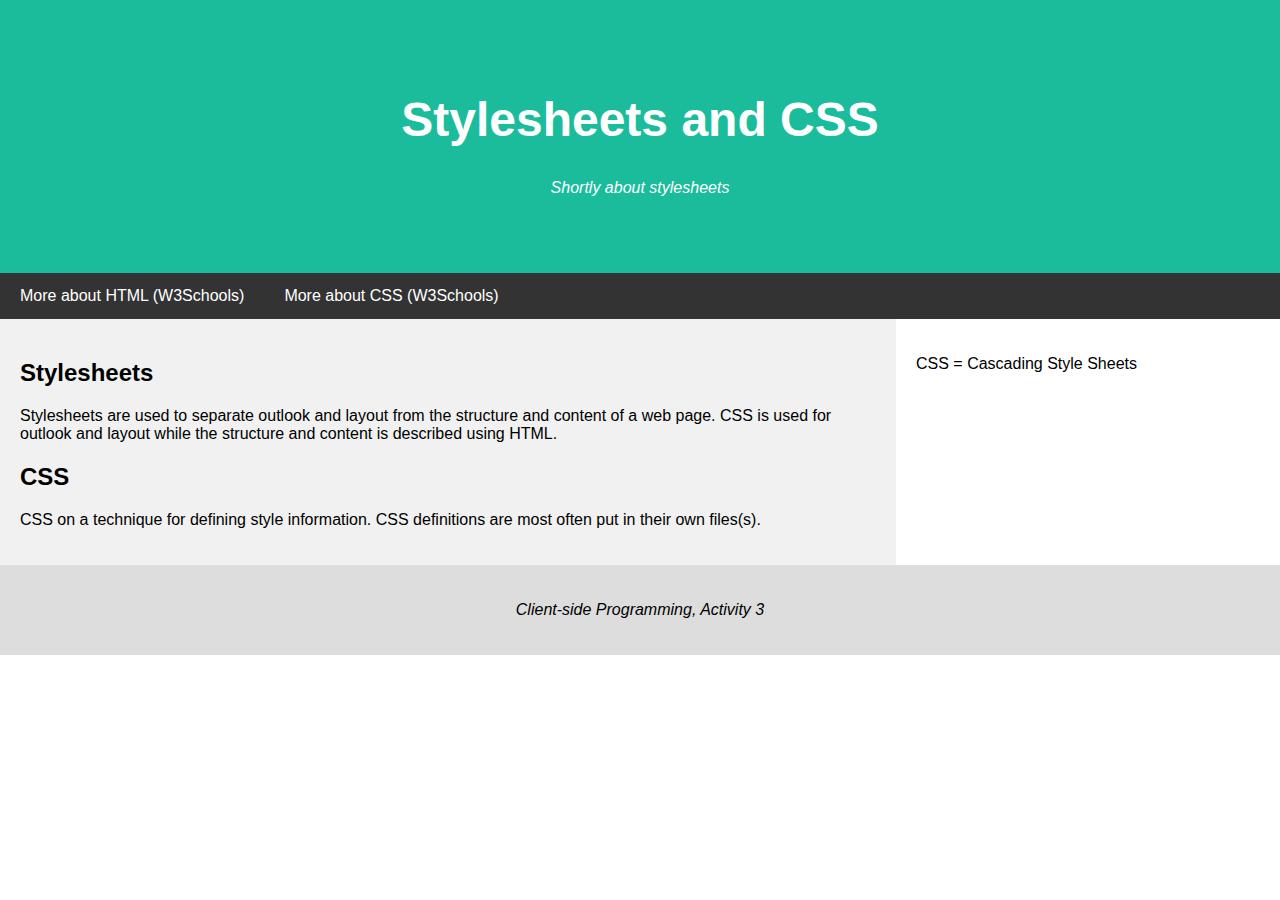
<file: aboutstylesheets.html>
<!DOCTYPE html>
<html>
<head>
    <title>Stylesheets</title>

    <!-- Remove this line to link the CSS file
    <link rel="stylesheet" href="styles.css">
    Remove this line to link the CSS file -->
    <link rel="stylesheet" href="styles.css">
    <meta charset="UTF-8">
    <meta name="viewport" content="width=device-width, initial-scale=1">
</head>

<body>

<!-- Header -->
<div class="header">
  <h1>Stylesheets and CSS</h1>
  <p class="note">Shortly about stylesheets</p>
</div>

<!-- Navigation bar -->
<div class="navbar">
    <a href="https://www.w3schools.com/html/default.asp">
        More about HTML (W3Schools)</a>
    <a href="https://www.w3schools.com/css/default.asp">
        More about CSS (W3Schools)</a>
</div>

<!-- Main content  -->
<div class="row">
  <div class="main">
    <h2>Stylesheets</h2>
        <p>Stylesheets are used to separate outlook and layout from 
	the structure and content of a web page. CSS is used for
	outlook and layout while the structure and content is
	described using HTML.</p>
    <h2>CSS</h2>
        <p>CSS on a technique for defining style information.
	CSS definitions are most often put in their own files(s).</p>
  </div>

  <div class="side">
    <p>CSS = Cascading Style Sheets</p>
  </div>
</div>

<!-- Footer -->
<div class="footer">
  <p class="note">Client-side Programming, Activity 3</p>
</div>

</body>
</html>
</file>
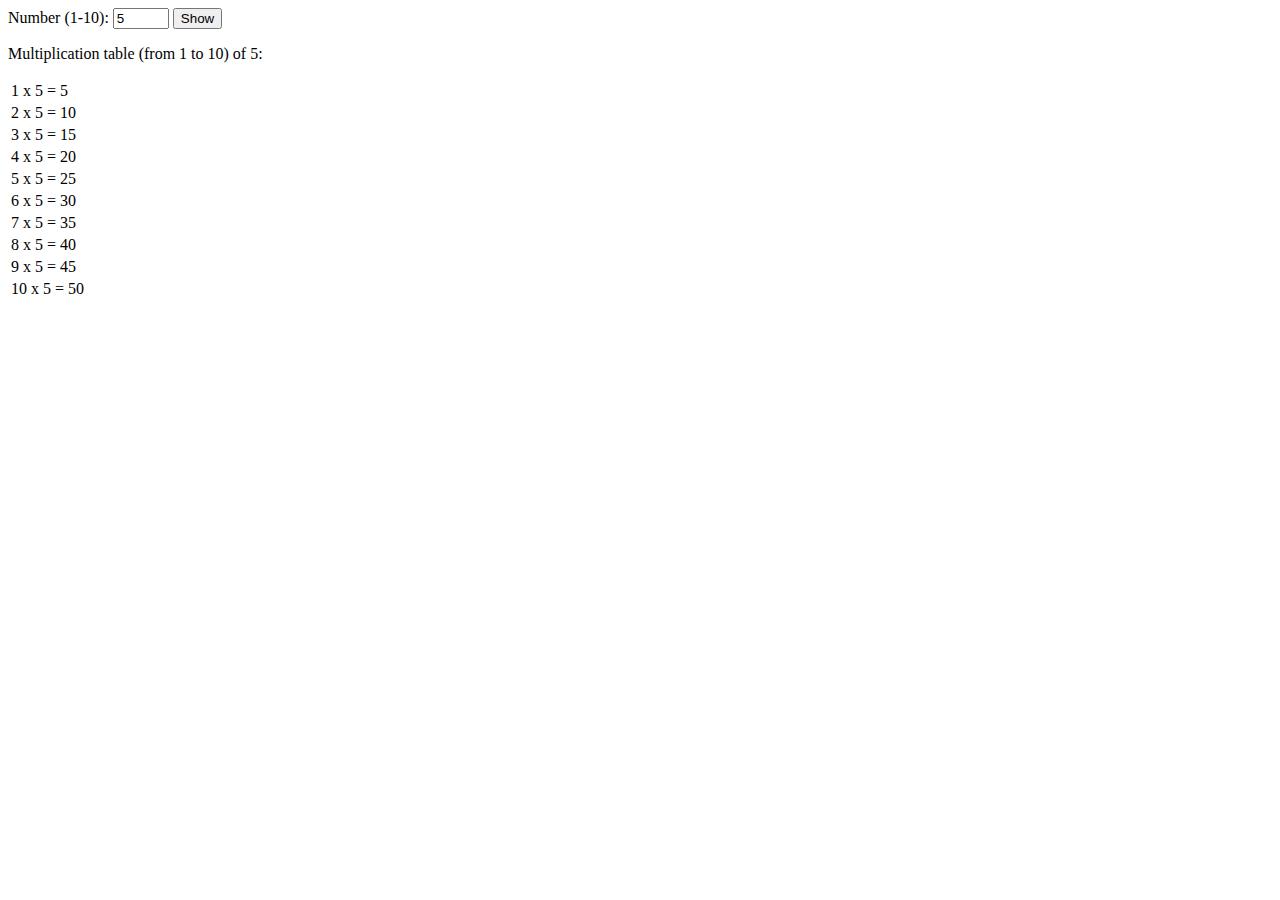
<file: multiplications.html>
<!DOCTYPE html>

<html>
    <head>
        <meta charset = "UTF-8">
        <meta name = "viewport" content = "width = device- width, initial - scale = 1.0">
        <title> Multiplications </title>
    </head>
    <body onload = "multiply(5)">
        <div id = "id">
            <form>
                <laber for = "formNumber"> Number (1-10): </laber>
                <input type = "number"  id = "number" name = "formNumber"
                    min = "1" max = "10" value = "5">
                <input  onclick = "multiply(document.getElementById('number').value);" 
                    type = "button" id = "button" name = "formButton"
                    value = "Show">
            </form>
        </div>
        
        <div id = "multiplicationTable">
            <p> JavaScript is disabled or something else went wrong. </p>
        </div>

        <script>
            function multiply(number) {
                let output = "";

                if(number >= 1 && number <= 10){
                    output = "<p> Multiplication table (from 1 to 10) of " 
                        + number + ": </p>";
                    
                        output = output + "<table>";
                        for(let i = 0; i < 10; i++) {
                            output = output +  "<tr>";
                            output = output + "<td>" 
                                + (i + 1) + " x " + number + " = "
                                + ((i + 1) * number)
                                + "</td>";
                            output = output + "</tr>";
                        }

                        output = output + "<table>";
                    }
                else {
                    output = "<p> Give a number from 1- 10 </p>";
                }
                document.getElementById('multiplicationTable').innerHTML = output;
            }
        </script>
    </body>
</html>
</file>
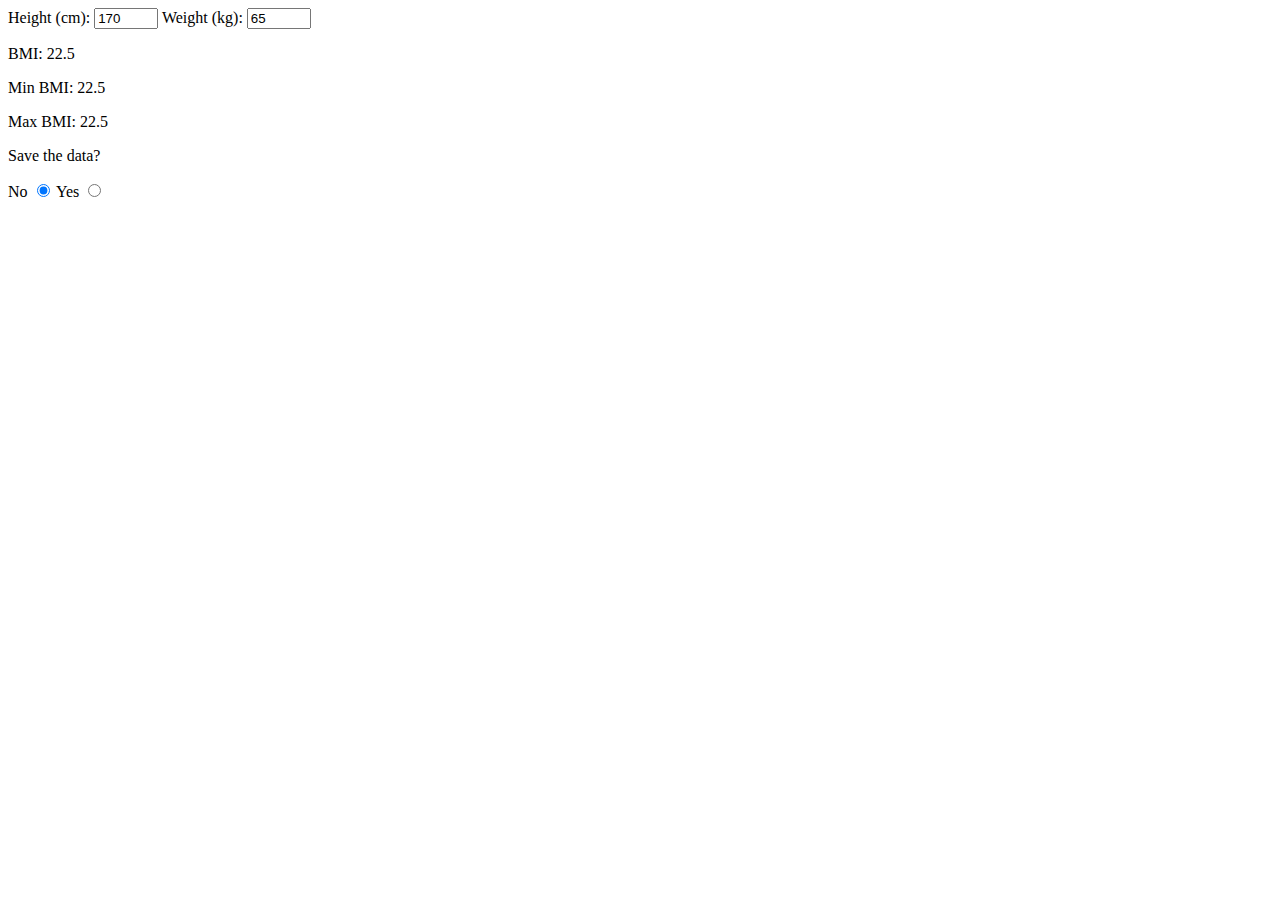
<file: Activity 5/bmi.html>
<!--
    Example BMI - Activity 5 a and b - HTML parts

	BMI counter implemented as a dynamic web page with JavaScript.
    In addition to the calculated BMI, it shows the min and max BMI
    calculated. It is possible to select to save the previous height
    and weight and the min and max BMI. Saving is done using local storage.
    Local storage is emptied when saving is turned off.

    In this implementation, BMI is calculated as follows:
    BMI = weight / (height * height),
    where weight is in kilograms and height in meters.

    The logic in the JavaScript is as follows:
    When the page is loaded, it is checked if there are saved data
    in the local storage. If there is, they are shown and BMI is
    calculated based on them. Also, in this case, the radio button for
    saving is set to "Yes". 

    If there are no saved data, the height is set to 170 cm and weight to
    65 kg and the BMI is calculated based on them. Also, in this case,
    the radio button for saving is set to "No".

    The BMI is calculated everytime either the height or weight is changed.
    If the radio button for saving is set to "Yes", the data is also saved
    (height and weight every time and BMI if it is either min or max).

    In addition, when the radio button is switched to "Yes" the data is
    saved to thelocal strage and when it is switched to "No", the data
    is removed from the local storage.
-->
<!DOCTYPE html>

<html lang = "">
    <head>
        <meta charset="UTF-8">
		<meta name="viewport" content="width=device-width, initial-scale=1.0">
        <title>BMI calculator</title>
    </head>
    <!-- Event onload is used to call function init() when the
         page loads.
    -->
    <body onload="init();">
        <!-- Element div for the form having inputs for the
             height and weight -->
        <div id="inputs">
            <!-- Event onchange is used to call function
                 calculateBMI(height, weight) when the value in either of the
                 input fields is changed. The parameters are taken from the
                 input fields.
            -->
            <form 
                onchange=
                    "calculateBMI(document.getElementById('height').value,
                    document.getElementById('weight').value);">
            
                <label for="height">Height (cm):</label>
                <input type="number" id="height" name="formHeight" min="1"
                    max="999" value="170">

                <label for="weight">Weight (kg):</label>
                <input type="number" id="weight" name="formWeight" min="1"
                    max="999" value="65">
            </form>
        </div>

        <!-- Element div for the calculated BMI, min and max BMI. Updated every
             time the BMI is calculated and on page load). -->
        <div id="calculatedBMI">
            <p>JavaScript is disabled or something went wrong</p>
        </div>
        <!-- Element div for the min and max BMI. Updated when either
             changes and on page load). -->
        <div id="minAndMaxBMI"></div>

        <!-- Element div for the form having the radio button for setting
             saving to "No" (default) and "Yes".
        -->
        <div id="saveSetting">
            <!-- Event onchange is used to call function store(setting) when
                 the checked radio button changes. The parameter setting is 
                 true if "Yes" is checked and false otherwise.
            -->
            <form onchange="store(document.getElementById('yes').checked);">
                <p>Save the data?</p>
                <label for="no">No</label>
                <input type="radio" id="no" name="setting" value="No">

                <label for="yes">Yes</label>
                <input type="radio" id="yes" name="setting" value="Yes">
            </form>
        </div>

        <!-- JavaScript functions are in a separate file (bmi.js) -->
        <script src="bmi.js">
        </script>
    </body>
</html>
</file>
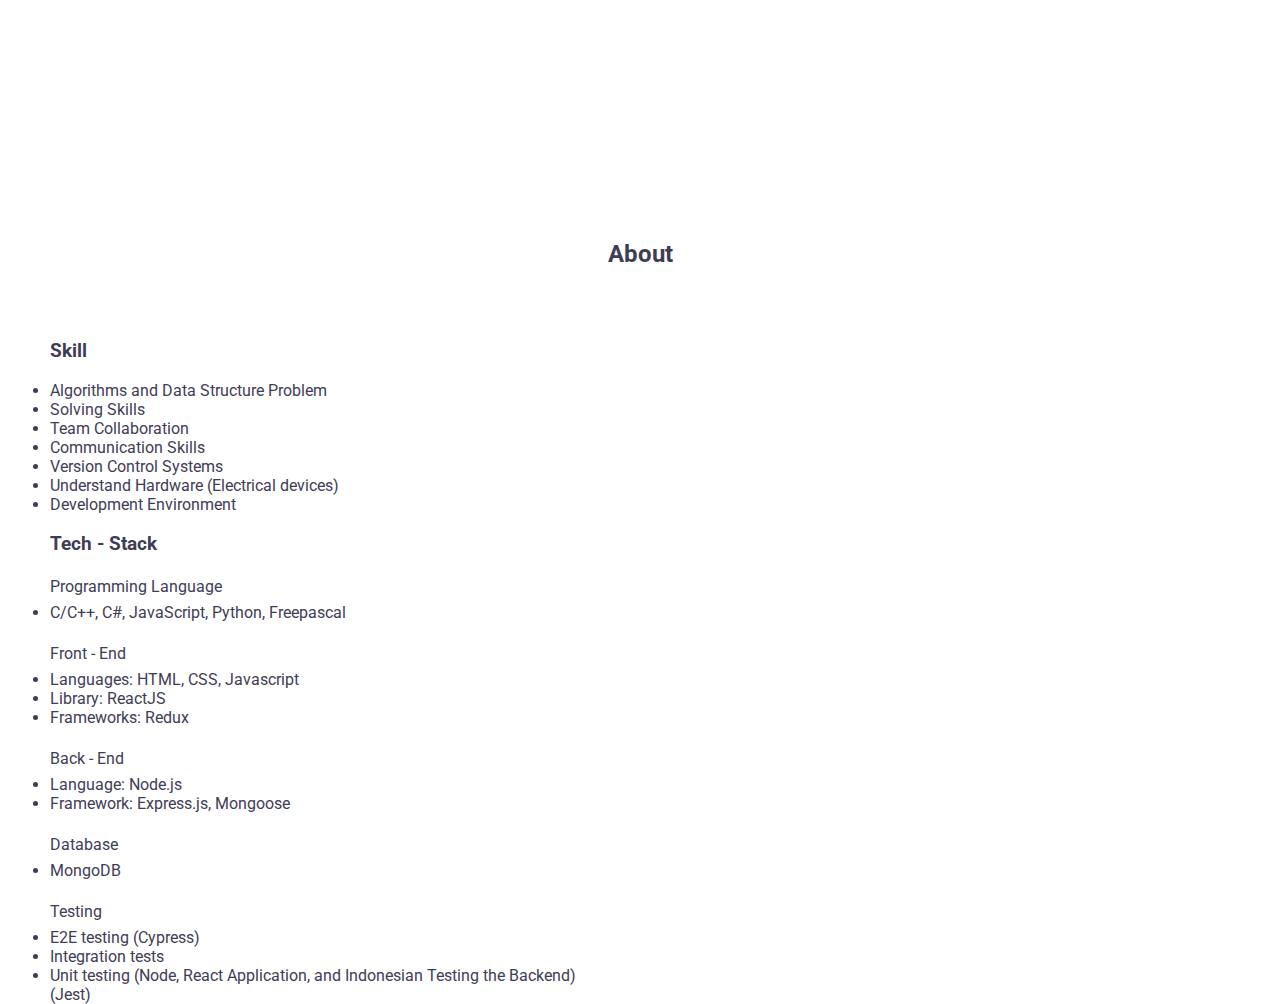
<file: Portfolio/pages/about.html>
<!--
	First HTML page done in Client-side Programming.
-->

<!DOCTYPE html>
<html>
<head>
    <meta charset="UTF-8" />
    <meta http-equiv="X-UA-Compatible" content="IE=edge" />
    <meta name="viewport" content="width=device-width, initial-scale=1.0" />
    <!-- google font -->
    <link rel="preconnect" href="https://fonts.googleapis.com" />
    <link rel="preconnect" href="https://fonts.gstatic.com" crossorigin />
    <link
      href="https://fonts.googleapis.com/css2?family=Roboto:wght@300;500&display=swap"
      rel="stylesheet"
    />
    <!-- main css -->
    <link rel="stylesheet" href="../main.css" />

	<title> About </title>
</head>

<body>
    <section id="things">
        <div class="container">
    <h2> About </h2>
        <!-- item 1 -->
        <div class="works">
          <!-- text -->
          <div class="things__item--heading">
            <h3> Skill </h3>
            <br>

            <ul>
                <li> Algorithms and Data Structure Problem </li>
                <li> Solving Skills </li>
                <li> Team Collaboration </li>
                <li> Communication Skills </li>
                <li> Version Control Systems </li>
                <li> Understand Hardware (Electrical devices) </li>
                <li> Development Environment </li>
            </ul>
            <br>
          </div>
        </div>
        <!-- item 2 -->
        <div class="things__item">
          <!-- text -->
          <div class="things__item--heading">
            <h3> Tech - Stack </h3>
            <p> <b> Programming Language </b></p>
            <ul>
                <li> C/C++, C#, JavaScript, Python, Freepascal </li>
            </ul>
            <p> <b> Front - End </b></p>
            <ul>
                <li> Languages: HTML, CSS, Javascript </li>
                <li> Library: ReactJS </li>
                <li> Frameworks: Redux </li>
            </ul>

            <p> <b> Back - End </b></p>
            <ul>
                <li> Language: Node.js </li>
                <li> Framework: Express.js, Mongoose </li>
            </ul>

            <p> <b> Database </b></p>
            <ul>
                <li> MongoDB </li>
            </ul>

            <p> <b> Testing </b></p>
            <ul>
                <li> E2E testing (Cypress) </li>
                <li> Integration tests </li>
                <li> Unit testing (Node, React Application, and Indonesian Testing the Backend) (Jest) </li>
            </ul>

          </div>
        </div>
        </div>
      </div>
    </section>
</body>
</html>
</file>
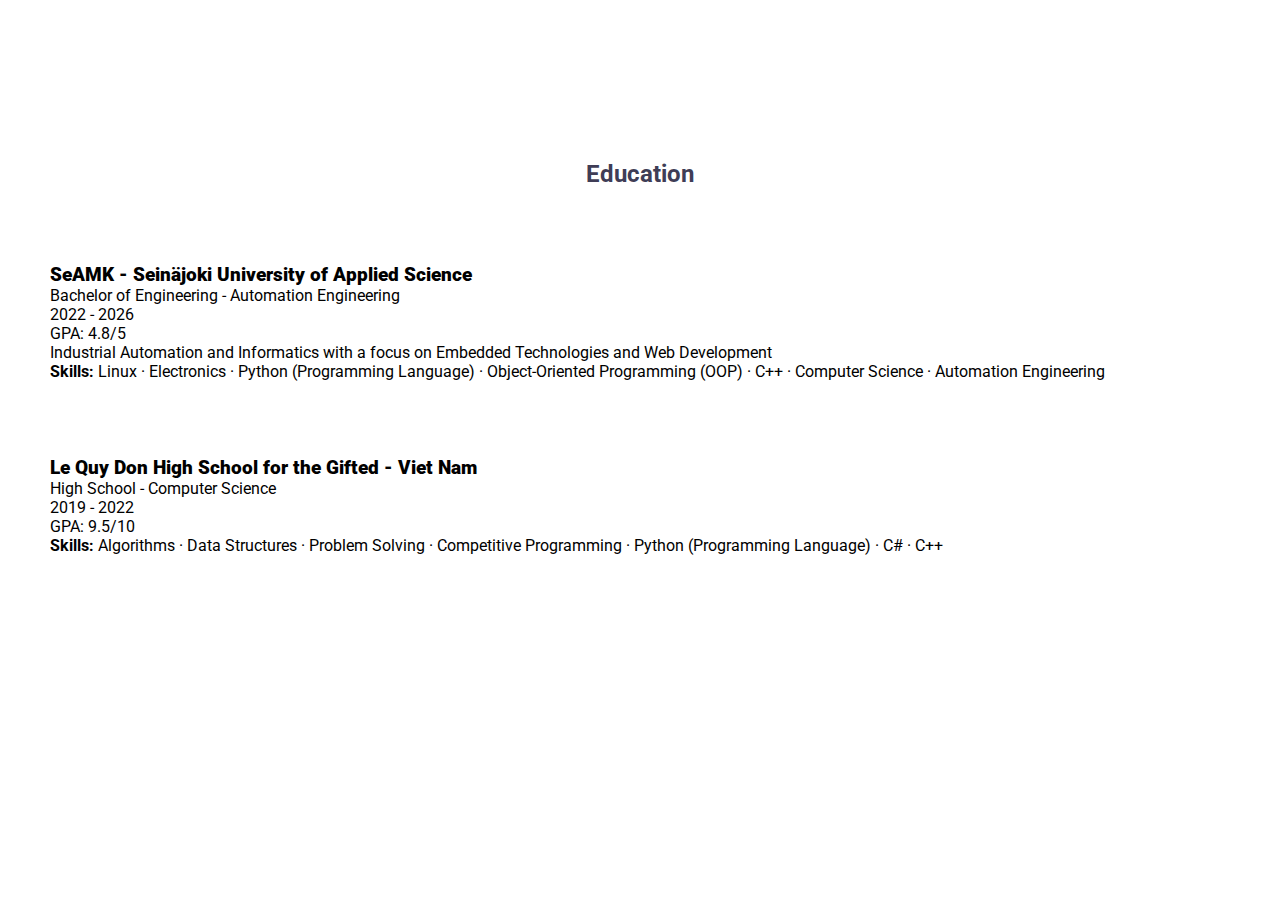
<file: Portfolio/pages/education.html>
<!--
	First HTML page done in Client-side Programming.
-->

<!DOCTYPE html>
<html>
<head>
    <meta charset="UTF-8" />
    <meta http-equiv="X-UA-Compatible" content="IE=edge" />
    <meta name="viewport" content="width=device-width, initial-scale=1.0" />
    <!-- google font -->
    <link rel="preconnect" href="https://fonts.googleapis.com" />
    <link rel="preconnect" href="https://fonts.gstatic.com" crossorigin />
    <link
      href="https://fonts.googleapis.com/css2?family=Roboto:wght@300;500&display=swap"
      rel="stylesheet"
    />
    <!-- main css -->
    <link rel="stylesheet" href="../main.css" />

	<title> Education </title>
</head>

<body>
    <section id="education">
        <div class="container">
    <!-- works -->
    <section id="works">
        <!-- heading -->
        <h2> Education </h2>
        <br> <br> <br> <br>  
        <!-- img -->

        <h3> <b> SeAMK - Seinäjoki University of Applied Science </b> </h3>
        <p> Bachelor of Engineering - Automation Engineering </p>
        <p> 2022 - 2026 </p>
        <p> GPA: 4.8/5 </p>
        <p> Industrial Automation and Informatics with a focus on Embedded Technologies and Web Development </p>
        <p> <b>Skills: </b> Linux · Electronics · Python (Programming Language) · Object-Oriented Programming (OOP) · C++ · Computer Science · Automation Engineering </p>
        <br> <br> 
        <br> <br>

        <h3> <b> Le Quy Don High School for the Gifted - Viet Nam </b> </h3>
        <p> High School - Computer Science </p>
        <p> 2019 - 2022 </p>
        <p> GPA: 9.5/10 </p>
        <p> <b>Skills: </b> Algorithms · Data Structures · Problem Solving · Competitive Programming · Python (Programming Language) · C# · C++ </p>
      </div>
</body>
</html>
</file>
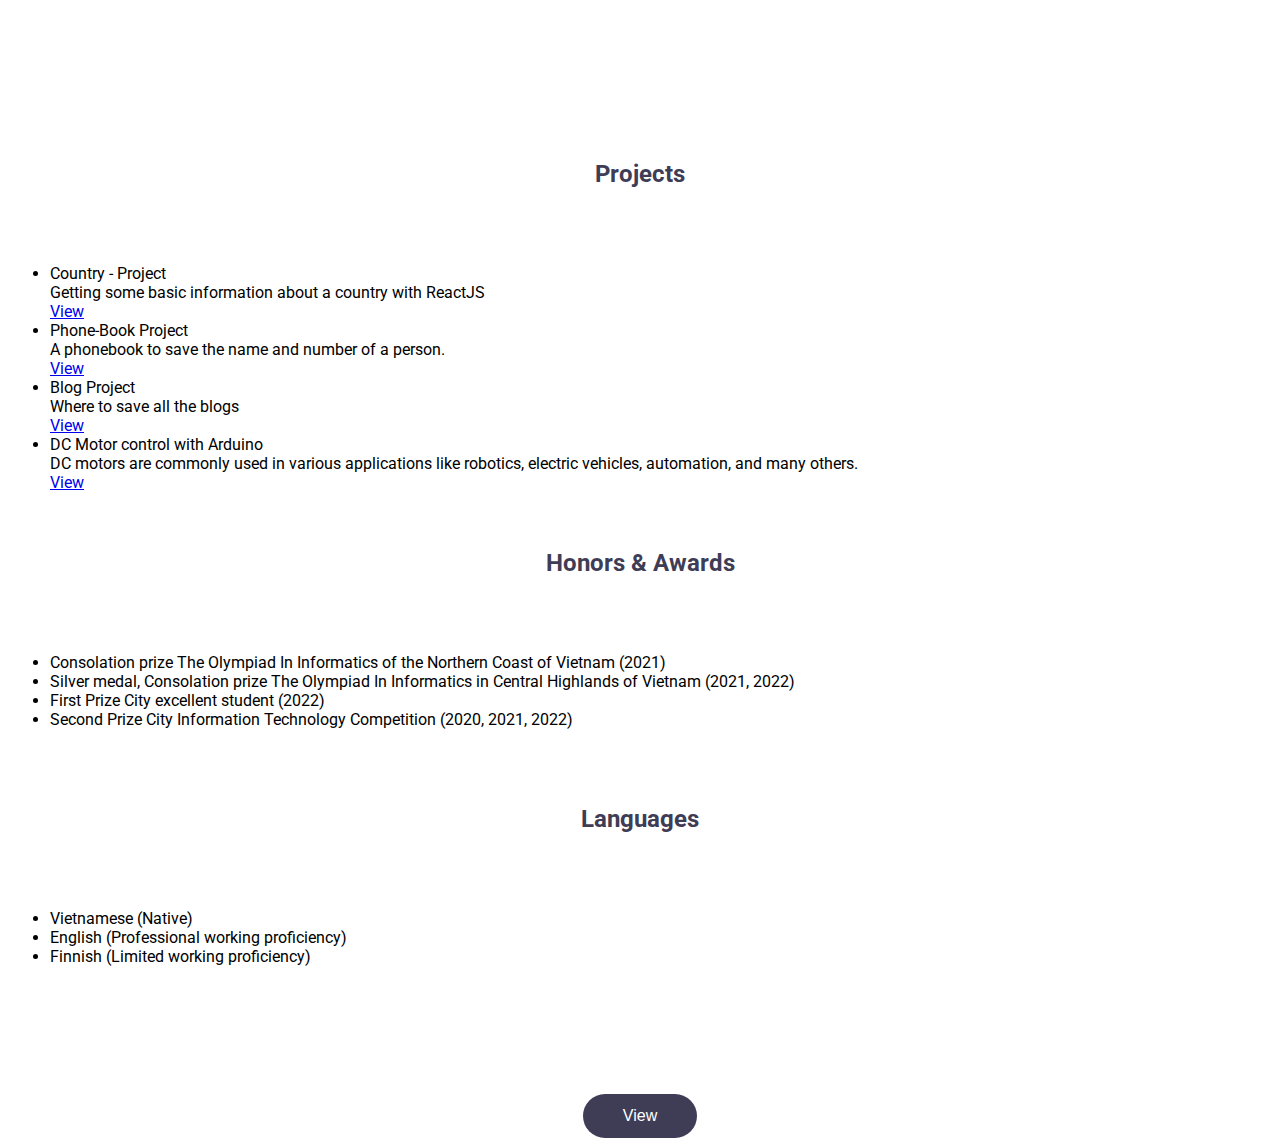
<file: Portfolio/pages/others.html>
<!--
	First HTML page done in Client-side Programming.
-->

<!DOCTYPE html>
<html>
<head>
    <meta charset="UTF-8" />
    <meta http-equiv="X-UA-Compatible" content="IE=edge" />
    <meta name="viewport" content="width=device-width, initial-scale=1.0" />
    <!-- google font -->
    <link rel="preconnect" href="https://fonts.googleapis.com" />
    <link rel="preconnect" href="https://fonts.gstatic.com" crossorigin />
    <link
      href="https://fonts.googleapis.com/css2?family=Roboto:wght@300;500&display=swap"
      rel="stylesheet"
    />
    <!-- main css -->
    <link rel="stylesheet" href="../main.css" />

	<title> Others </title>
</head>

<body>
    <section id="others">
        <div class="container">
        <h2> Projects </h2>
        <br> <br> <br> <br>  
         <ul> 
            <li> Country - Project </li>
         </ul>
         <p> Getting some basic information about a country with ReactJS </p>
         <a href="https://github.com/VienThanh12/Country-Project"> View </a> 

         <ul> 
            <li> Phone-Book Project </li>
         </ul>
         <p> A phonebook to save the name and number of a person. </p>
         <a href="https://github.com/VienThanh12/Phone-Book-Project"> View </a> 

         <ul> 
            <li> Blog Project </li>
         </ul>
         <p> Where to save all the blogs </p>
         <a href="https://github.com/VienThanh12/Blog-Project"> View </a> 

         <ul> 
            <li> DC Motor control with Arduino </li>
         </ul>
         <p> DC motors are commonly used in various applications like robotics, electric vehicles, automation, and many others. </p>
         <a href="https://github.com/VienThanh12/Project-Python"> View </a> 
         <br> <br> <br> <br>   
         <h2> Honors & Awards </h2>
         <br> <br> <br> <br>  
         <ul>
            <li> Consolation prize The Olympiad In Informatics of the Northern Coast of Vietnam (2021) </li>
            <li> Silver medal, Consolation prize The Olympiad In Informatics in Central Highlands of Vietnam (2021, 2022) </li>
            <li> First Prize City excellent student (2022) </li>
            <li> Second Prize City Information Technology Competition (2020, 2021, 2022) </li>
         </ul>
         <br> <br> <br> <br>
         <h2> Languages </h2>
         <br> <br> <br> <br>  
         <ul> 
            <li> Vietnamese (Native) </li>
            <li> English (Professional working proficiency) </li>
            <li> Finnish (Limited working proficiency) </li>
         </ul>

        </div>
         <!-- btn -->
        <div class="works__btn">
            <a href="#"><button> View </button></a>
        </div>

    </section>
</body>
</html>
</file>
<file: styles.css>
body {
  font-family: Arial;
  margin: 0;
}

.header {
  padding: 60px;
  text-align: center;
  background: #1abc9c;
  color: white;
}

.header h1{
  font-size: 48px;
}

.footer {
  padding: 20px;
  text-align: center;
  background: #ddd;
}

.note {
  font-style: italic;
}

/* Navigation */
.navbar {
  display: flex;
  background-color: #333;
}

.navbar a {
  color: white;
  padding: 14px 20px;
  text-decoration: none;
  text-align: center;
}

.navbar a:hover {
  background-color: #ddd;
  color: black;
}

* {
  box-sizing: border-box;
}

.row {
  display: flex;
  flex-wrap: wrap;
}

.main {
  flex: 70%;
  background-color: #f1f1f1;
  padding: 20px;
}

.side {
  flex: 30%;
  background-color: white;
  padding: 20px;
}

@media screen and (max-width: 800px) {
  .row, .navbar {
    flex-direction: column;
  }
}
</file>
<file: Portfolio/main.css>
*,
*:before,
*:after {
  margin: 0;
  padding: 0;
  box-sizing: border-box;
}

html {
  scroll-behavior: smooth;
}

body {
  font-family: "Roboto", sans-serif;
}

img {
  max-width: 100%;
  width: 100%;
}

.container {
  max-width: 1200px;
  width: 100%;
  margin: 0 auto;
  padding: 0 10px;
}

button {
  text-align: center;
  color: #fff;
  background-color: var(--gray);
  padding: 0.8rem 2.5rem;
  border: none;
  border-radius: 100px;
  cursor: pointer;
  transition: var(--smooth);
}

button:hover {
  background-color: var(--green-l);
  transition: var(--smooth);
}

:root {
  --green: #54b192;
  --green-l: #a4cec0;
  --gray: #3f3d56;
  --smooth: all 0.3s ease-in;
}
/* === Overlay === */
#overlay {
  position: fixed;
  top: 0;
  left: 0;
  width: 100vw;
  height: 100vh;
  background: rgba(0, 0, 0, 0.4);
  z-index: 4;
  display: none;
}

#overlay.show {
  display: initial;
}

/* === Header === */
header {
  position: absolute;
  width: 100%;
}

.navbar {
  display: flex;
  justify-content: space-between;
  align-items: center;
  padding: 20px 0;
}

/* logo */
.navbar__logo img {
  width: 57px;
  height: 57px;
  object-fit: cover;
}

/* menu */
.navbar__links {
  position: fixed;
  top: 0;
  left: 0;
  width: 60%;
  height: 100%;
  background-color: var(--gray);
  z-index: 5;
  transition: var(--smooth);
  transform: translateX(-100%);
  opacity: 0;
}

.navbar__links.navbar__open {
  transform: translateX(0);
  opacity: 1;
  transition: var(--smooth);
}

.navbar__link {
  list-style: none;
  margin: 55px;
}

.navbar__link a {
  text-decoration: none;
  color: #fff;
  font-weight: 300;
  transition: var(--smooth);
}

.navbar__link a:hover {
  color: var(--green);
  transition: var(--smooth);
}

.navbar__btn {
  font-size: 1rem;
  background-color: var(--green);
  margin-left: 45px;
}

/* menu button */
.navbar__icons {
  display: flex;
  justify-content: center;
  align-items: center;
  width: 80px;
  height: 80px;
  cursor: pointer;
  transition: var(--smooth);
  z-index: 6;
}

.navbar__icon {
  width: 45px;
  height: 6px;
  background-color: var(--gray);
  border-radius: 5px;
  transition: var(--smooth);
  position: relative;
}

.navbar__icon:before,
.navbar__icon:after {
  content: "";
  position: absolute;
  width: 45px;
  height: 6px;
  background-color: var(--gray);
  border-radius: 5px;
  transition: var(--smooth);
}

.navbar__icon:before {
  transform: translateY(-12px);
}

.navbar__icon:after {
  transform: translateY(12px);
}

/* button animation */
.open .navbar__icon {
  transform: translateX(-50px);
  background: transparent;
}

.open .navbar__icon:before {
  transform: rotate(45deg) translate(35px, -35px);
}
.open .navbar__icon:after {
  transform: rotate(-45deg) translate(35px, 35px);
}

@media (min-width: 62em) {
  .navbar__links {
    position: initial;
    transform: translateX(0);
    opacity: 1;
    background-color: transparent;
    display: flex;
    justify-content: flex-end;
    align-items: center;
  }
  .navbar__link a {
    color: var(--gray);
  }
  .navbar__icons {
    display: none;
  }
  .navbar__btn {
    background-color: var(--gray);
  }
}

/* === Banner === */
#banner {
  position: relative;
  height: 100vh;
  display: flex;
  align-items: center;
}

.banner__img {
  position: absolute;
  top: 0;
  right: 0;
  z-index: -1;
}

.banner__heading {
  max-width: 300px;
  margin: 0 auto;
  text-align: center;
  color: var(--gray);
}

.banner__heading h1 {
  font-size: 2.25rem;
  padding-top: 4em;
  margin-bottom: 0.8em;
}

.banner__heading p {
  font-weight: 300;
  line-height: 2em;
  margin-bottom: 1.5em;
}

.banner__btn {
  font-size: 1rem;
}

.banner__socials {
  margin-top: 3em;
  display: flex;
  justify-content: space-evenly;
  font-size: 1.5rem;
}

.banner__socials a {
  color: var(--gray);
  transition: var(--smooth);
}

.banner__socials a:hover {
  color: var(--green-l);
  transition: var(--smooth);
}

@media (min-width: 62em) {
  .banner__heading {
    text-align: initial;
    margin: 0;
    padding-top: 0;
  }
  .banner__socials {
    justify-content: flex-start;
  }
  .banner__socials a {
    margin-right: 45px;
  }
  .banner__img {
    width: 60%;
  }
}

/* === Things === */
#things {
  position: relative;
  overflow-x: hidden;
  margin-top: 15em;
}

#things h2 {
  text-align: center;
  color: var(--gray);
  margin-bottom: 3em;
}

.things__dec {
  position: absolute;
  top: 0;
  left: 0;
  transform: translateX(-60%);
  z-index: -1;
}

.things__dec:nth-child(2) {
  top: initial;
  left: initial;
  bottom: 15%;
  right: 0;
  transform: translateX(60%);
  z-index: -1;
}

.things__item {
  margin: 3em 0;
}

.things__item img {
  padding-bottom: 4em;
}

.things__item--heading {
  text-align: center;
  color: var(--gray);
}

.things__item--heading p {
  font-weight: 300;
  line-height: 2em;
  max-width: 300px;
  margin: 0 auto;
  padding-top: 1em;
}

@media (min-width: 62em) {
  .things__item {
    display: flex;
    justify-content: space-between;
    align-items: center;
    margin: 0;
  }
  .things__item img {
    width: 40%;
    padding-bottom: 0;
  }
  .things__item--heading {
    width: 45%;
    text-align: initial;
  }
  .things__item--heading p {
    max-width: 500px;
    margin: 0;
  }
  .things__item:nth-child(odd) img {
    order: 2;
    width: 40%;
    padding-bottom: 0;
  }
  .things__item--heading:nth-child(odd) {
    order: 1;
    width: 45%;
    text-align: initial;
  }
}

/* === Education === */

.education {
    position: absolute;
    top: 0;
    right: 0;
    z-index: -1;
    max-width: 20%;
    width: 20%;
}

#works {
  padding-top: 10em;
  position: relative;
  overflow-x: hidden;
}

#works h2 {
  text-align: center;
  color: var(--gray);
}

.works__dec {
  position: absolute;
  top: 0;
  left: 0;
  transform: translateX(-60%);
  z-index: -1;
}
.works__dec:nth-child(2) {
  position: absolute;
  top: initial;
  left: initial;
  bottom: 15%;
  right: 0;
  transform: translateX(60%);
  z-index: -1;
}


.works__img--single:nth-child(odd) {
  padding-top: 5em;
}

.works__img--single:nth-child(3) {
  margin-top: -5em;
}

.works__btn {
  text-align: center;
  margin-top: 8em;
}

.works__btn button {
  font-size: 1rem;
}

#others {
    padding-top: 10em;
    position: relative;
    overflow-x: hidden;
  }
  
  #others h2 {
    text-align: center;
    color: var(--gray);
  }
  
  .others__dec {
    position: absolute;
    top: 0;
    left: 0;
    transform: translateX(-60%);
    z-index: -1;
  }
  .others__dec:nth-child(2) {
    position: absolute;
    top: initial;
    left: initial;
    bottom: 15%;
    right: 0;
    transform: translateX(60%);
    z-index: -1;
  }
  
  .others__btn {
    text-align: center;
    margin-top: 8em;
  }
  
  .others__btn button {
    font-size: 1rem;
  }
  


/* === Footer === */
#footer {
  overflow: hidden;
  position: relative;
  height: 100vh;
  display: flex;
  align-items: center;
}

.footer__img {
  position: absolute;
  top: 0;
  right: 0;
  transform: translateX(25%);
  z-index: -1;
}

.footer__heading {
  max-width: 400px;
  margin: 0 auto;
  text-align: center;
  color: var(--gray);
}

.footer__contact {
  margin-top: 2em;
  display: flex;
  justify-content: space-evenly;
}

.footer__contact a {
  text-decoration: none;
  color: var(--gray);
}

.footer__dec {
  position: absolute;
  bottom: 0;
  left: 0;
  transform: translateX(-45%);
  z-index: -1;
}

@media (min-width: 62em) {
  .footer__img {
    top: -15%;
    right: 0;
    transform: translateX(32%);
    width: 60%;
  }
  .footer__heading {
    text-align: initial;
    margin: 0;
  }
  .footer__contact {
    display: flex;
    justify-content: space-between;
  }
}
</file>
